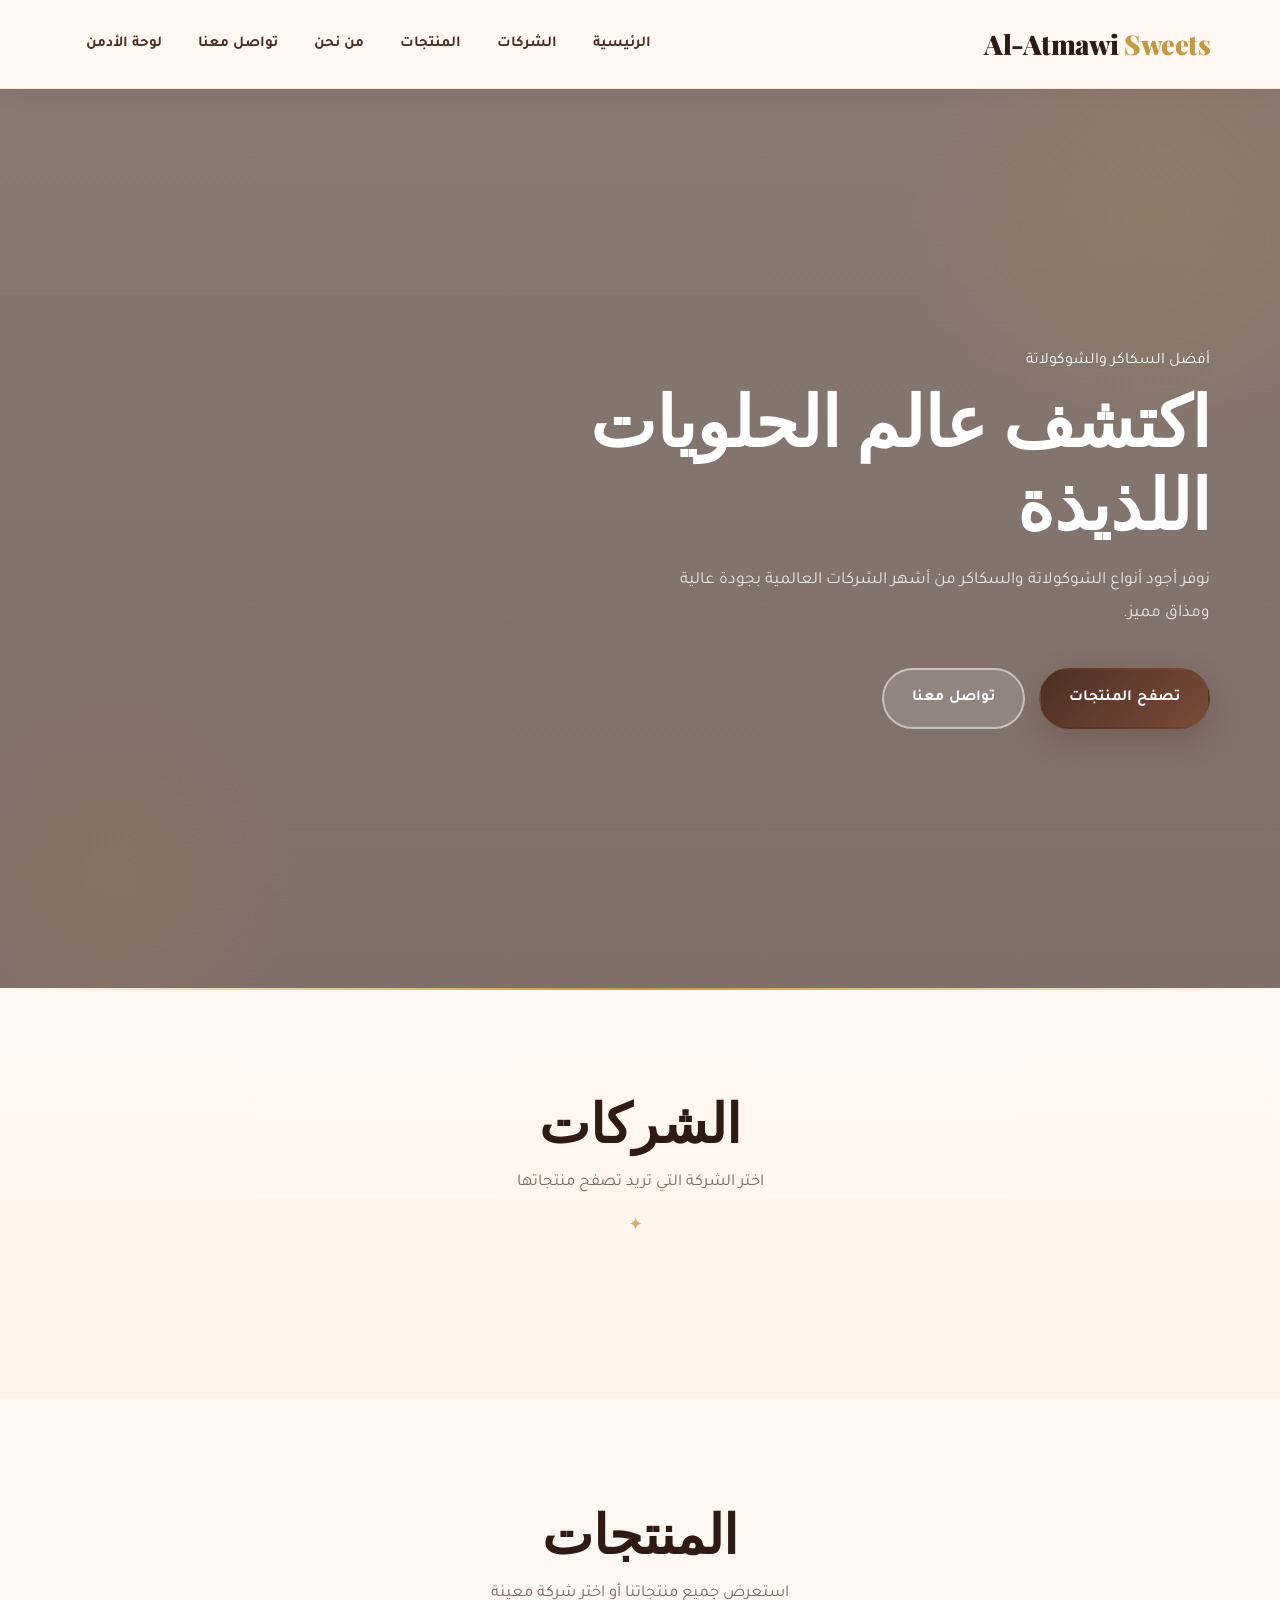
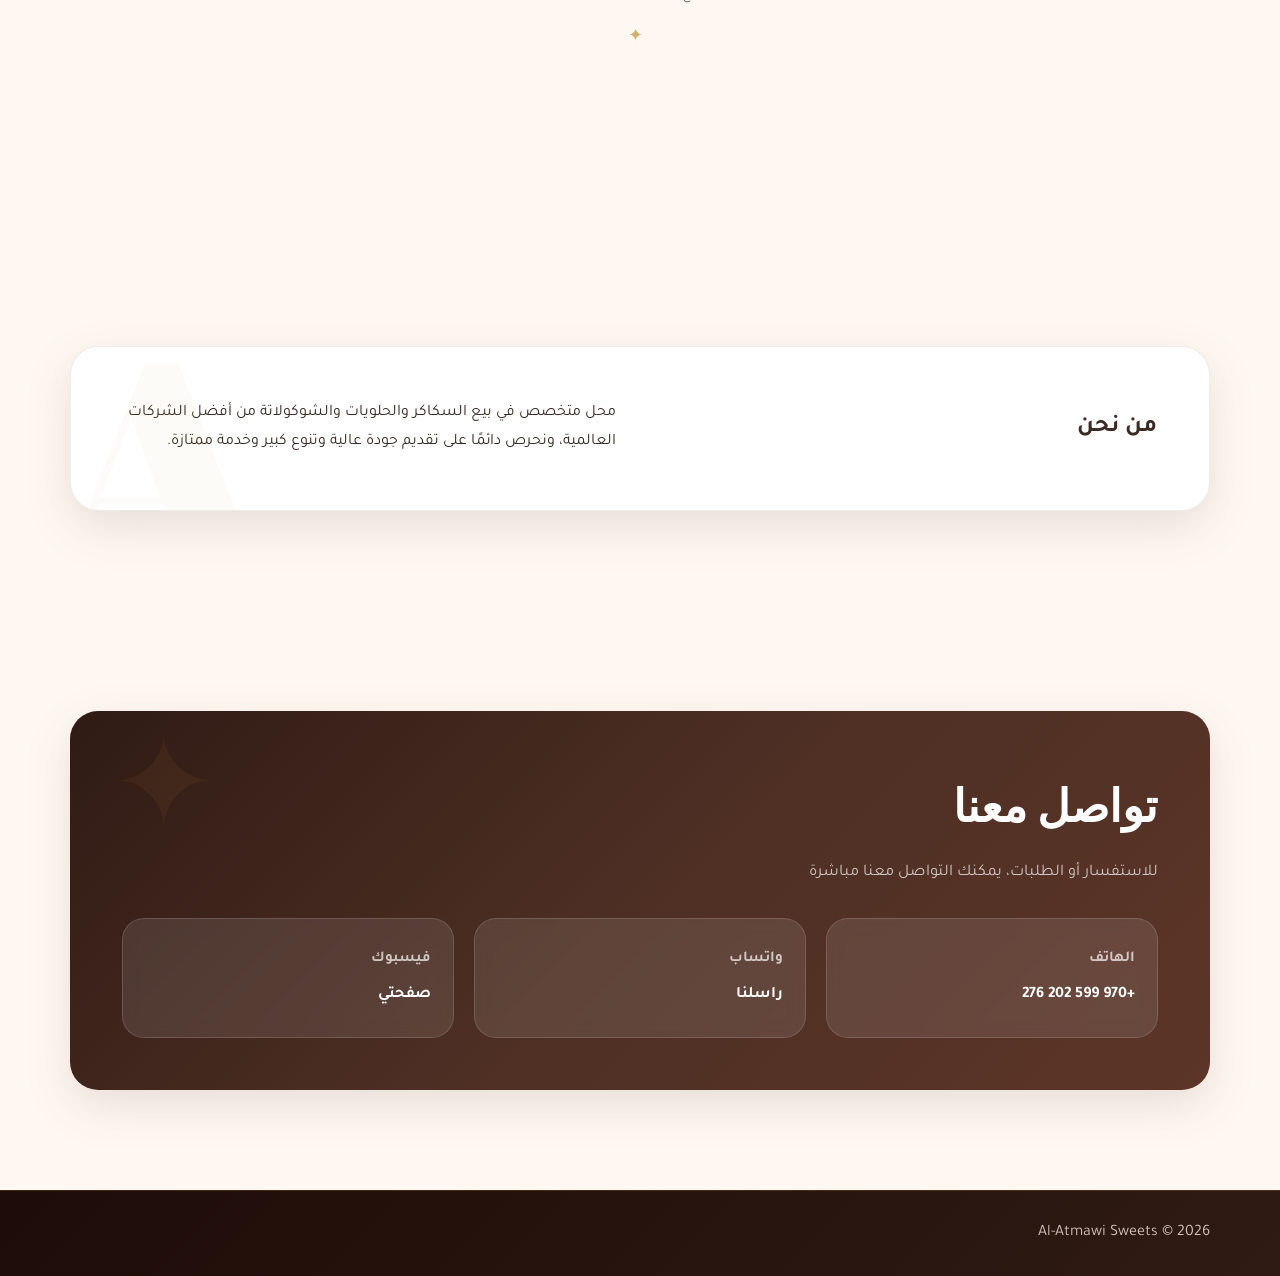
<file: project.html>
<!DOCTYPE html>
<html lang="ar" dir="rtl">
<head>
  <meta charset="UTF-8" />
  <meta name="viewport" content="width=device-width, initial-scale=1.0" />
  <title>Al-Atmawi Sweets</title>
  <link rel="stylesheet" href="style.css" />
</head>
<body>

  <header class="topbar">
    <div class="container navbar">
      <a href="project.html" class="logo">Al-Atmawi <span>Sweets</span></a>

      <nav>
        <ul class="nav-links">
          <li><a href="#home">الرئيسية</a></li>
          <li><a href="#brands">الشركات</a></li>
          <li><a href="#products">المنتجات</a></li>
          <li><a href="#about">من نحن</a></li>
          <li><a href="#contact">تواصل معنا</a></li>
          <li><a href="admin.html">لوحة الأدمن</a></li>
        </ul>
      </nav>
    </div>
  </header>

  <section class="hero" id="home">
    <div class="container">
      <div class="hero-content">
        <span class="hero-badge">أفضل السكاكر والشوكولاتة</span>
        <h1>اكتشف عالم الحلويات اللذيذة</h1>
        <p>نوفر أجود أنواع الشوكولاتة والسكاكر من أشهر الشركات العالمية بجودة عالية ومذاق مميز.</p>

        <div class="hero-buttons">
          <a href="#products" class="btn btn-primary">تصفح المنتجات</a>
          <a href="#contact" class="btn btn-secondary">تواصل معنا</a>
        </div>
      </div>
    </div>
  </section>

  <section class="section brands" id="brands">
    <div class="container">
      <div class="section-header">
        <h2>الشركات</h2>
        <p>اختر الشركة التي تريد تصفح منتجاتها</p>
      </div>

      <div id="brandsGrid" class="cards-grid"></div>
    </div>
  </section>

  <section class="section" id="products">
    <div class="container">
      <div class="section-header">
        <h2 id="productsSectionTitle">المنتجات</h2>
        <p id="productsSectionSubtitle">استعرض جميع منتجاتنا أو اختر شركة معينة</p>
      </div>

      <div id="filtersBar" class="filters-bar"></div>
      <div id="productsGrid" class="products-grid"></div>
    </div>
  </section>

  <section class="section" id="about">
    <div class="container">
      <div class="about-box">
        <h2>من نحن</h2>
        <p>
          محل متخصص في بيع السكاكر والحلويات والشوكولاتة من أفضل الشركات العالمية،
          ونحرص دائمًا على تقديم جودة عالية وتنوع كبير وخدمة ممتازة.
        </p>
      </div>
    </div>
  </section>

  <section class="section" id="contact">
    <div class="container">
      <div class="contact-box">
        <h2>تواصل معنا</h2>
        <p>للاستفسار أو الطلبات، يمكنك التواصل معنا مباشرة</p>

        <div class="contact-grid">
          <div class="contact-card">
            <h3>الهاتف</h3>
            <p><a href="tel:+970599202276">+970 599 202 276</a></p>
          </div>

          <div class="contact-card">
            <h3>واتساب</h3>
            <p><a href="https://wa.me/970599202276" target="_blank">راسلنا</a></p>
          </div>

          <div class="contact-card">
            <h3>فيسبوك</h3>
            <p><a href="https://www.facebook.com/Atmawe" target="_blank">صفحتي</a></p>
          </div>
        </div>
      </div>
    </div>
  </section>

  <footer>
    <div class="container footer-content">
      <p>Al-Atmawi Sweets © 2026</p>
    </div>
  </footer>

  <script src="script.js"></script>
</body>
</html>
</file>
<file: style.css>
@import url('https://fonts.googleapis.com/css2?family=Playfair+Display:wght@700;900&family=Tajawal:wght@400;500;700;800&display=swap');

:root {
  --choco: #4e2f24;
  --choco-dark: #2f1b14;
  --choco-mid: #6b3c2c;
  --gold: #c9973e;
  --gold-light: #e8c97a;
  --gold-pale: #fdf3e0;
  --cream: #fff8f2;
  --white: #ffffff;
  --text: #3a2a24;
  --muted: #7b6a63;
  --danger: #bb2d3b;
  --success: #2b8a3e;
  --info: #e8f0ff;
  --light: #f8f4f1;
  --border: rgba(78,47,36,0.09);
  --shadow: 0 16px 48px rgba(78,47,36,0.13);
  --shadow-sm: 0 4px 20px rgba(78,47,36,0.08);
  --shadow-gold: 0 8px 32px rgba(201,151,62,0.22);
  --radius-lg: 28px;
  --radius-md: 20px;
  --radius-sm: 14px;
  --transition: 0.35s cubic-bezier(0.4,0,0.2,1);
}

*, *::before, *::after { margin:0; padding:0; box-sizing:border-box; }
html { scroll-behavior: smooth; }
body {
  font-family: 'Tajawal', 'Tahoma', sans-serif;
  background: var(--cream);
  color: var(--text);
  line-height: 1.85;
  overflow-x: hidden;
  padding-top: 88px;
}
button, input, textarea, select { font-family: inherit; }
img { max-width:100%; display:block; }
a { text-decoration:none; color:inherit; }
ul { list-style:none; }
.hidden { display:none !important; }
.container { width: min(1140px,92%); margin:auto; }
.section { padding: 100px 0; position:relative; }

/* Section Header */
.section-header { text-align:center; margin-bottom:54px; }
.section-header h2 {
  font-family: 'Playfair Display', serif;
  font-size: clamp(2.2rem,4.5vw,3.4rem);
  color: var(--choco-dark);
  margin-bottom: 14px;
  line-height: 1.2;
}
.section-header h2 em { font-style:italic; color:var(--gold); }
.section-header p { color:var(--muted); max-width:600px; margin:auto; font-size:1.05rem; }
.section-header::after {
  content:"✦";
  display:block;
  color:var(--gold);
  font-size:1.1rem;
  margin-top:14px;
  letter-spacing:10px;
  opacity:0.75;
}

/* Buttons */
.btn {
  display:inline-block;
  padding:14px 28px;
  border-radius:999px;
  font-weight:700;
  font-size:0.97rem;
  transition:var(--transition);
  border:2px solid transparent;
  text-align:center;
  cursor:pointer;
  letter-spacing:0.3px;
}
.btn:hover { transform:translateY(-3px); }
.btn-primary {
  background:linear-gradient(135deg,#4e2f24,#7a4b3a);
  color:var(--white);
  box-shadow:0 10px 30px rgba(78,47,36,0.28);
}
.btn-primary:hover { box-shadow:0 16px 40px rgba(78,47,36,0.36); }
.btn-secondary {
  background:rgba(255,255,255,0.14);
  color:var(--white);
  border-color:rgba(255,255,255,0.5);
  backdrop-filter:blur(8px);
}
.btn-secondary:hover { background:rgba(255,255,255,0.24); }
.btn-outline { border-color:var(--gold); color:var(--choco); background:transparent; }
.btn-outline:hover { background:var(--gold); color:var(--white); }
.btn-light { background:#f6efea; color:var(--choco); border-color:#eadcd2; }
.btn-brand {
  background:transparent;
  color:var(--choco);
  border:1.5px solid rgba(78,47,36,0.2);
  padding:9px 20px;
  font-size:0.88rem;
  font-weight:700;
  border-radius:999px;
  width:100%;
}
.btn-brand:hover {
  background:linear-gradient(135deg,var(--choco),var(--choco-mid));
  color:#fff;
  border-color:transparent;
  box-shadow:var(--shadow-gold);
  transform:translateY(-2px);
}
.full-btn { width:100%; }

/* Topbar */
.topbar {
  position:fixed;
  top:0; left:0;
  width:100%;
  z-index:9999;
  background:rgba(255,248,242,0.96);
  backdrop-filter:blur(18px);
  -webkit-backdrop-filter:blur(18px);
  border-bottom:1px solid rgba(201,151,62,0.18);
  box-shadow:0 1px 24px rgba(78,47,36,0.07);
}
.navbar {
  min-height:88px;
  display:flex;
  align-items:center;
  justify-content:space-between;
  gap:20px;
  padding:14px 0;
}
.logo {
  font-family:'Playfair Display',serif;
  font-size:1.7rem;
  font-weight:900;
  color:var(--choco-dark);
  white-space:nowrap;
  letter-spacing:-0.5px;
}
.logo span { color:var(--gold); }

.admin-navbar { min-height:88px; }
.admin-nav { display:flex; align-items:center; }
.admin-back-btn {
  display:inline-flex;
  align-items:center;
  justify-content:center;
  padding:11px 22px;
  border-radius:999px;
  background:linear-gradient(135deg,var(--choco),#7a4b3a);
  color:#fff !important;
  font-weight:700;
  box-shadow:0 8px 24px rgba(78,47,36,0.22);
  transition:var(--transition);
  white-space:nowrap;
}
.admin-back-btn:hover { transform:translateY(-2px); box-shadow:0 12px 32px rgba(78,47,36,0.32); }
.nav-links { display:flex; align-items:center; gap:4px; flex-wrap:wrap; }
.nav-links a {
  padding:9px 16px;
  border-radius:999px;
  color:var(--choco);
  font-weight:700;
  font-size:0.95rem;
  transition:var(--transition);
  display:inline-block;
}
.nav-links a:hover { background:var(--gold-pale); color:var(--choco-dark); }
.offers-nav-link { color:#a8281a !important; font-weight:800; }
.offers-nav-link:hover { background:#fdeae7 !important; }
.admin-link { opacity:0.7; font-size:0.88rem; }

/* Hero */
.hero {
  min-height:100vh;
  display:flex;
  align-items:center;
  position:relative;
  overflow:hidden;
  background:
    linear-gradient(rgba(47,27,20,0.58),rgba(47,27,20,0.62)),
    url("https://media.discordapp.net/attachments/1283432443516424263/1488483822587875328/11.png?ex=69ccf215&is=69cba095&hm=b5a3c968173f4ea27c83eff046983c4b8af635eb4a42411f00185166a09327e6&=&format=webp&quality=lossless&width=1392&height=928") center/cover no-repeat;
}
.hero::before {
  content:"";
  position:absolute;
  width:500px; height:500px;
  border-radius:50%;
  background:radial-gradient(circle,rgba(201,151,62,0.15) 0%,transparent 70%);
  top:-120px; right:-120px;
  pointer-events:none;
}
.hero::after {
  content:"";
  position:absolute;
  width:380px; height:380px;
  border-radius:50%;
  background:radial-gradient(circle,rgba(201,151,62,0.1) 0%,transparent 70%);
  bottom:-80px; left:-80px;
  pointer-events:none;
}
.hero-content {
  position:relative;
  z-index:2;
  max-width:740px;
  color:var(--white);
  animation:fadeUp 0.9s ease both;
}
@keyframes fadeUp {
  from { opacity:0; transform:translateY(32px); }
  to   { opacity:1; transform:translateY(0); }
}
.hero-eyebrow {
  display:inline-flex;
  align-items:center;
  gap:8px;
  padding:8px 18px;
  border-radius:999px;
  background:rgba(35, 226, 10, 0.22);
  border:1px solid rgba(201,151,62,0.4);
  margin-bottom:24px;
  font-size:0.9rem;
  font-weight:700;
  color:var(--gold-light);
  letter-spacing:0.5px;
}
.hero-eyebrow::before { content:"✦"; font-size:0.7rem; }
.hero h1 {
  font-family:'Playfair Display',serif;
  font-size:clamp(2.4rem,5.5vw,4.6rem);
  line-height:1.18;
  margin-bottom:22px;
  font-weight:900;
}
.hero h1 em { font-style:italic; color:var(--gold-light); }
.hero p {
  font-size:1.08rem;
  color:rgba(255,255,255,0.82);
  max-width:560px;
  margin-bottom:38px;
  line-height:1.9;
}
.hero-buttons { display:flex; gap:14px; flex-wrap:wrap; }
.hero-stats {
  display:flex;
  gap:36px;
  margin-top:52px;
  border-top:1px solid rgba(255,255,255,0.15);
  padding-top:28px;
}
.hero-stat { display:flex; flex-direction:column; }
.hero-stat strong {
  font-family:'Playfair Display',serif;
  font-size:1.9rem;
  color:var(--gold-light);
  line-height:1;
}
.hero-stat span { font-size:0.85rem; color:rgba(255,255,255,0.65); margin-top:4px; }

/* Brands */
.brands {
  background:linear-gradient(180deg,#fff8f2,#fff3ea);
  position:relative;
}
.brands::before {
  content:"";
  position:absolute;
  top:0; left:0; right:0;
  height:2px;
  background:linear-gradient(90deg,transparent,var(--gold),transparent);
}
.cards-grid {
  display:grid;
  grid-template-columns:repeat(auto-fit,minmax(220px,290px));
  justify-content:center;
  gap:28px;
}
.card {
  width:100%;
  max-width:290px;
  margin:0 auto;
  background:var(--white);
  border-radius:var(--radius-lg);
  box-shadow:var(--shadow-sm);
  border:1px solid rgba(201,151,62,0.1);
  overflow:hidden;
  transition:var(--transition);
  display:flex;
  flex-direction:column;
  height:100%;
}
.card:hover {
  transform:translateY(-10px);
  box-shadow:0 28px 56px rgba(78,47,36,0.16);
  border-color:rgba(201,151,62,0.3);
}
.card-image {
  width:100%;
  aspect-ratio:1/1;
  background:linear-gradient(145deg,#fffaf6,#fff8f2);
  overflow:hidden;
  display:flex;
  align-items:center;
  justify-content:center;
  padding:24px;
}
.card-image img {
  width:auto; height:auto;
  max-width:clamp(110px,55%,170px);
  max-height:clamp(70px,45%,130px);
  object-fit:contain;
  transition:transform 0.4s ease;
}
.card:hover .card-image img { transform:scale(1.06); }
.card-body {
  padding:20px;
  display:flex;
  flex-direction:column;
  flex:1;
  border-top:1px solid rgba(201,151,62,0.1);
}
.card-body h3 { color:var(--choco-dark); font-size:1.05rem; font-weight:800; margin-bottom:14px; }
.card-actions { margin-top:auto; }

/* Products */
.products-grid {
  display:grid;
  grid-template-columns:repeat(auto-fill,minmax(200px,1fr));
  gap:22px;
}
.filters-bar {
  display:flex;
  flex-wrap:wrap;
  justify-content:center;
  gap:10px;
  margin-bottom:36px;
}
.filter-btn {
  border:1.5px solid rgba(78,47,36,0.12);
  background:var(--white);
  color:var(--choco);
  padding:10px 22px;
  border-radius:999px;
  font-weight:700;
  cursor:pointer;
  transition:var(--transition);
  font-size:0.95rem;
}
.filter-btn:hover,.filter-btn.active {
  background:linear-gradient(135deg,var(--choco),var(--choco-mid));
  color:#fff;
  border-color:transparent;
  box-shadow:0 6px 20px rgba(78,47,36,0.2);
}
.product-card {
  background:var(--white);
  border-radius:var(--radius-md);
  box-shadow:var(--shadow-sm);
  border:1px solid rgba(62, 201, 80, 0.08);
  overflow:hidden;
  transition:var(--transition);
  display:flex;
  flex-direction:column;
  height:100%;
}
.product-card:hover {
  transform:translateY(-8px);
  box-shadow:0 22px 48px rgba(78,47,36,0.15);
  border-color:rgba(201,151,62,0.22);
}
.product-card-clickable { cursor:pointer; }
.product-card-clickable:hover .product-image img { transform:scale(1.07); }
.product-image {
  width:100%;
  height:180px;
  background:linear-gradient(145deg,#fffaf6,#fff8f2);
  overflow:hidden;
  display:flex;
  align-items:center;
  justify-content:center;
  border-bottom:1px solid rgba(201,151,62,0.08);
  padding:12px;
}
.product-image img {
  width:100%;
  height:100%;
  object-fit:contain;
  transition:transform 0.4s ease;
}
.product-content { padding:16px 18px 18px; display:flex; flex-direction:column; flex:1; }
.product-content h4 {
  color:var(--choco-dark);
  font-size:0.98rem;
  font-weight:800;
  margin-bottom:6px;
  line-height:1.5;
  display:-webkit-box;
  -webkit-line-clamp:2;
  -webkit-box-orient:vertical;
  overflow:hidden;
  min-height:calc(1.5em * 2);
}
.product-content p {
  color:var(--muted);
  font-size:0.88rem;
  line-height:1.6;
  margin-bottom:10px;
  white-space:nowrap;
  overflow:hidden;
  text-overflow:ellipsis;
}

/* ===== Offers Section ===== */
.offers-section {
  position:relative;
  padding:60px 0 70px;
  background:
    radial-gradient(circle at 15% 20%, rgba(201,151,62,0.16), transparent 45%),
    radial-gradient(circle at 85% 80%, rgba(201,151,62,0.12), transparent 45%),
    linear-gradient(135deg, var(--choco-dark), var(--choco) 60%, var(--choco-mid));
  overflow:hidden;
}
.offers-section::before {
  content:"";
  position:absolute;
  inset:0;
  background-image:radial-gradient(rgba(232,201,122,0.35) 1px, transparent 1px);
  background-size:26px 26px;
  opacity:0.25;
  pointer-events:none;
}
.offers-header { text-align:center; margin-bottom:36px; position:relative; z-index:1; }
.offers-badge {
  display:inline-block;
  background:linear-gradient(135deg,var(--gold),var(--gold-light));
  color:var(--choco-dark);
  font-weight:800;
  font-size:0.85rem;
  padding:6px 18px;
  border-radius:999px;
  margin-bottom:16px;
  box-shadow:0 6px 18px rgba(201,151,62,0.35);
  letter-spacing:0.3px;
}
.offers-header h2 {
  font-family:'Playfair Display', serif;
  font-size:clamp(1.8rem,3.6vw,2.6rem);
  color:#fff;
  margin-bottom:10px;
}
.offers-header p { color:rgba(255,248,242,0.75); font-size:1rem; }

.offers-grid {
  position:relative;
  z-index:1;
  display:grid;
  grid-template-columns:repeat(auto-fill,minmax(200px,1fr));
  gap:22px;
}
.offer-card {
  position:relative;
  background:var(--white);
  border:2px solid var(--gold);
  box-shadow:0 16px 40px rgba(0,0,0,0.25), 0 0 0 4px rgba(201,151,62,0.12);
}
.offer-card:hover {
  box-shadow:0 26px 56px rgba(0,0,0,0.3), 0 0 0 5px rgba(201,151,62,0.22);
}
.offer-ribbon {
  position:absolute;
  top:14px;
  inset-inline-start:-8px;
  z-index:2;
  background:linear-gradient(135deg,#d6432f,#a8281a);
  color:#fff;
  font-size:0.72rem;
  font-weight:800;
  padding:5px 14px 5px 10px;
  border-radius:0 999px 999px 0;
  box-shadow:0 6px 14px rgba(168,40,26,0.4);
}
[data-theme="dark"] .offers-section {
  background:
    radial-gradient(circle at 15% 20%, rgba(201,151,62,0.14), transparent 45%),
    radial-gradient(circle at 85% 80%, rgba(201,151,62,0.1), transparent 45%),
    linear-gradient(135deg, #1c110b, #2a180f 60%, #34200f);
}
.brand-badge {
  display:inline-flex;
  align-items:center;
  width:fit-content;
  padding:4px 12px;
  background:var(--gold-pale);
  color:var(--choco-mid);
  border-radius:999px;
  font-weight:700;
  font-size:0.78rem;
  margin-bottom:8px;
  border:1px solid rgba(201,151,62,0.2);
}
.load-more-wrap {
  width:100%;
  display:flex;
  justify-content:center;
  margin-top:32px;
  grid-column:1/-1;
}
.load-more-wrap .btn[disabled] { opacity:0.6; cursor:not-allowed; transform:none; }

/* Category Sections */
.category-block { margin-bottom:60px; }
.category-block:last-child { margin-bottom:0; }
.category-header {
  display:flex;
  align-items:baseline;
  gap:12px;
  margin-bottom:26px;
  padding-bottom:14px;
  border-bottom:2px solid rgba(201,151,62,0.18);
}
.category-header h3 {
  font-family:'Playfair Display', serif;
  font-size:clamp(1.4rem,2.6vw,1.9rem);
  color:var(--choco-dark);
  display:flex;
  align-items:center;
  gap:10px;
}
.category-icon { font-size:1.3rem; }
.category-header p { color:var(--muted); font-size:0.95rem; }
[data-theme="dark"] .category-header { border-color:rgba(201,151,62,0.15); }
[data-theme="dark"] .category-header h3 { color:#f0e8df; }
[data-theme="dark"] .category-header p { color:rgba(240,232,223,0.5); }

@media (max-width:600px) {
  .category-header { flex-direction:column; align-items:flex-start; gap:4px; }
}

/* About */
.about-box {
  background:var(--white);
  border-radius:var(--radius-lg);
  box-shadow:var(--shadow);
  border:1px solid var(--border);
  padding:52px;
  display:grid;
  grid-template-columns:1fr 1fr;
  gap:48px;
  align-items:center;
  position:relative;
  overflow:hidden;
}
.about-box::before {
  content:"A";
  position:absolute;
  font-family:'Playfair Display',serif;
  font-size:20rem;
  font-weight:900;
  color:rgba(201,151,62,0.04);
  top:-50px; left:-20px;
  pointer-events:none;
  line-height:1;
}
.about-text h2 {
  font-family:'Playfair Display',serif;
  color:var(--choco-dark);
  margin-bottom:20px;
  font-size:clamp(1.9rem,3.5vw,2.8rem);
  line-height:1.25;
}
.about-text p { color:var(--muted); font-size:1.02rem; line-height:2; }
.about-features { display:grid; grid-template-columns:1fr 1fr; gap:18px; }
.about-feature {
  background:var(--gold-pale);
  border-radius:var(--radius-sm);
  padding:20px;
  border:1px solid rgba(201,151,62,0.15);
  text-align:center;
  transition:var(--transition);
}
.about-feature:hover { transform:translateY(-4px); box-shadow:var(--shadow-gold); border-color:var(--gold); }
.about-feature-icon { font-size:2rem; margin-bottom:10px; display:block; }
.about-feature h4 { color:var(--choco-dark); font-size:0.9rem; font-weight:800; }
.about-feature p  { color:var(--muted); font-size:0.82rem; margin-top:4px; }

/* Contact */
.contact-grid {
  display:grid;
  grid-template-columns:repeat(auto-fit,minmax(220px,1fr));
  gap:20px;
  margin-top:18px;
}
.contact-box {
  background:linear-gradient(135deg,#2f1b14 0%,#4e2f24 50%,#5c3528 100%);
  color:var(--white);
  padding:52px;
  border-radius:var(--radius-lg);
  box-shadow:var(--shadow);
  position:relative;
  overflow:hidden;
}
.contact-box::before {
  content:"✦";
  position:absolute;
  top:-20px; left:40px;
  font-size:8rem;
  color:rgba(201,151,62,0.07);
  pointer-events:none;
}
.contact-box h2 {
  font-family:'Playfair Display',serif;
  font-size:clamp(2rem,4vw,2.8rem);
  margin-bottom:12px;
  position:relative;
}
.contact-box > p { color:rgba(255,255,255,0.72); margin-bottom:30px; font-size:1.02rem; }
.contact-card {
  background:rgba(255,255,255,0.1);
  border:1px solid rgba(255,255,255,0.15);
  border-radius:22px;
  padding:26px 22px;
  transition:var(--transition);
  backdrop-filter:blur(8px);
}
.contact-card:hover {
  background:rgba(255,255,255,0.17);
  border-color:rgba(201,151,62,0.4);
  transform:translateY(-4px);
}
.contact-card-icon { font-size:1.6rem; margin-bottom:10px; display:block; }
.contact-card h3 { margin-bottom:8px; font-size:0.95rem; opacity:0.7; font-weight:700; }
.contact-card a,.contact-card p { color:#fff; font-weight:700; font-size:1rem; }
.contact-card a:hover { color:var(--gold-light); }

/* Footer */
footer {
  background:linear-gradient(135deg,#1e0c08,#2f1b14);
  color:rgba(248,232,226,0.8);
  padding:28px 0;
  border-top:1px solid rgba(201,151,62,0.2);
}
.footer-content {
  display:flex;
  align-items:center;
  justify-content:space-between;
  gap:16px;
  flex-wrap:wrap;
}
.footer-logo { font-family:'Playfair Display',serif; color:var(--gold-light); font-size:1.1rem; font-weight:700; }

.private-banner {
  position:fixed;
  bottom:16px;
  inset-inline-start:16px;
  z-index:500;
  display:flex;
  align-items:center;
  gap:14px;
  background:linear-gradient(135deg,var(--choco-dark),var(--choco));
  color:#fff;
  padding:12px 18px;
  border-radius:999px;
  box-shadow:0 12px 30px rgba(0,0,0,0.3);
  border:1px solid rgba(201,151,62,0.4);
  font-size:0.88rem;
  font-weight:700;
}
.private-banner button {
  background:var(--gold);
  color:var(--choco-dark);
  border:none;
  padding:6px 14px;
  border-radius:999px;
  font-weight:800;
  font-size:0.8rem;
  cursor:pointer;
  transition:var(--transition);
}
.private-banner button:hover { background:var(--gold-light); }
@media (max-width:600px) {
  .private-banner { inset-inline:16px; justify-content:space-between; }
}

/* Skeleton */
@keyframes shimmer {
  0%   { background-position:-700px 0; }
  100% { background-position: 700px 0; }
}
.skeleton-card { pointer-events:none; }
.skeleton-image,.skeleton-product-image,.skeleton-line {
  background:linear-gradient(90deg,#f0ebe7 25%,#e8e2dd 50%,#f0ebe7 75%);
  background-size:700px 100%;
  animation:shimmer 1.5s infinite linear;
  border-radius:12px;
}
.skeleton-image         { width:100%; aspect-ratio:1/1; border-radius:0; }
.skeleton-product-image { width:100%; height:180px; border-radius:0; }
.skeleton-body          { padding:18px; display:flex; flex-direction:column; gap:10px; }
.skeleton-badge         { width:60px;  height:22px; border-radius:999px; }
.skeleton-title         { width:75%;   height:18px; }
.skeleton-desc          { width:55%;   height:14px; }
.skeleton-btn           { width:100%;  height:42px; border-radius:999px; margin-top:8px; }

/* Modal */
.modal-overlay {
  position:fixed;
  inset:0;
  z-index:99999;
  background:rgba(20,8,4,0.88);
  backdrop-filter:blur(12px);
  display:flex;
  align-items:center;
  justify-content:center;
  padding:20px;
  opacity:0;
  visibility:hidden;
  transition:opacity 0.35s ease,visibility 0.35s ease;
}
.modal-overlay.active { opacity:1; visibility:visible; }
.modal-box {
  background:var(--white);
  border-radius:var(--radius-lg);
  box-shadow:0 48px 96px rgba(0,0,0,0.5);
  max-width:520px;
  width:100%;
  overflow:hidden;
  transform:scale(0.85) translateY(24px);
  transition:transform 0.4s cubic-bezier(0.34,1.56,0.64,1);
  position:relative;
}
.modal-overlay.active .modal-box { transform:scale(1) translateY(0); }
.modal-image-wrap {
  width:100%;
  background:linear-gradient(145deg,#fffaf6,#fff8f2);
  display:flex;
  align-items:center;
  justify-content:center;
  padding:36px;
  min-height:280px;
}
.modal-image-wrap img { max-width:100%; max-height:300px; object-fit:contain; border-radius:12px; }
.modal-info { padding:24px 30px 30px; border-top:1px solid rgba(201,151,62,0.12); }
.modal-badge {
  display:inline-flex;
  align-items:center;
  padding:4px 14px;
  background:var(--gold-pale);
  color:var(--choco-mid);
  border-radius:999px;
  font-size:0.8rem;
  font-weight:700;
  margin-bottom:12px;
  border:1px solid rgba(201,151,62,0.2);
}
.modal-info h3 { font-family:'Playfair Display',serif; color:var(--choco-dark); font-size:1.5rem; margin-bottom:10px; line-height:1.3; }
.modal-info p  { color:var(--muted); font-size:0.95rem; line-height:1.8; }
.modal-close {
  position:absolute;
  top:14px; left:14px;
  width:38px; height:38px;
  border-radius:50%;
  border:none;
  background:rgba(255,255,255,0.95);
  color:var(--choco-dark);
  font-size:1rem;
  cursor:pointer;
  display:flex;
  align-items:center;
  justify-content:center;
  box-shadow:0 4px 14px rgba(0,0,0,0.15);
  transition:var(--transition);
  z-index:2;
}
.modal-close:hover { background:var(--choco-dark); color:#fff; transform:scale(1.1) rotate(90deg); }

/* Empty message */
.empty-message {
  text-align:center;
  color:var(--muted);
  padding:28px 20px;
  border:1.5px dashed rgba(201,151,62,0.25);
  border-radius:var(--radius-md);
  background:#fffdfc;
  font-size:0.95rem;
}

/* Admin */
.admin-page-body { min-height:100vh; padding-top:110px; }
.admin-page-section { min-height:calc(100vh - 90px); }
.admin-auth-box {
  max-width:560px; margin:0 auto;
  background:var(--white);
  border-radius:var(--radius-lg);
  box-shadow:var(--shadow);
  border:1px solid var(--border);
  padding:44px;
}
.admin-auth-box h3 { font-family:'Playfair Display',serif; font-size:1.9rem; color:var(--choco-dark); margin-bottom:8px; }
.dashboard-topbar {
  background:var(--white);
  border-radius:var(--radius-lg);
  padding:22px 28px;
  border:1px solid rgba(201,151,62,0.12);
  box-shadow:var(--shadow-sm);
  display:flex;
  align-items:center;
  justify-content:space-between;
  gap:16px;
  margin-bottom:28px;
}
.dashboard-topbar h3 { font-family:'Playfair Display',serif; font-size:1.4rem; color:var(--choco-dark); }
.admin-top-actions { display:flex; gap:10px; flex-wrap:wrap; align-items:center; }
.admin-grid-2 { display:grid; grid-template-columns:1fr 1fr; gap:24px; }
.panel-card { background:var(--white); border-radius:var(--radius-lg); box-shadow:var(--shadow-sm); border:1px solid rgba(201,151,62,0.1); padding:32px; }
.panel-head { display:flex; justify-content:space-between; align-items:center; gap:12px; margin-bottom:20px; padding-bottom:16px; border-bottom:1px solid var(--border); flex-wrap:wrap; }
.panel-card h3 { font-family:'Playfair Display',serif; color:var(--choco-dark); font-size:1.25rem; }
.admin-note { color:var(--muted); font-size:0.92rem; }
.admin-panels-gap { margin-top:24px; }
.admin-form { display:flex; flex-direction:column; gap:18px; }
.single-column { max-width:100%; }
.form-group { display:flex; flex-direction:column; gap:8px; }
.form-group label { font-weight:700; color:var(--choco-dark); font-size:0.93rem; }
.form-group input,.form-group textarea,.form-group select {
  border:1.5px solid rgba(78,47,36,0.13);
  background:#fffdfc;
  border-radius:var(--radius-sm);
  padding:14px 16px;
  font-size:1rem;
  outline:none;
  resize:vertical;
  transition:var(--transition);
  color:var(--text);
}
.form-group textarea { min-height:120px; }
.form-group input:focus,.form-group textarea:focus,.form-group select:focus {
  border-color:var(--gold);
  box-shadow:0 0 0 4px rgba(201,151,62,0.1);
  background:#fff;
}
.admin-items-list { display:grid; gap:14px; }
.admin-item {
  background:#fffaf8;
  border:1px solid rgba(201,151,62,0.1);
  border-radius:var(--radius-md);
  padding:18px;
  box-shadow:0 4px 16px rgba(78,47,36,0.06);
  transition:var(--transition);
}
.admin-item:hover { box-shadow:0 8px 24px rgba(78,47,36,0.1); border-color:rgba(201,151,62,0.2); }
.admin-item-top { display:grid; grid-template-columns:88px 1fr; gap:16px; align-items:start; }
.admin-item-image { width:88px; height:88px; border-radius:var(--radius-sm); overflow:hidden; background:var(--white); border:1px solid rgba(201,151,62,0.12); }
.admin-item-image img { width:100%; height:100%; object-fit:contain; background:#fff; padding:6px; }
.admin-item h4 { margin-bottom:6px; color:var(--choco-dark); line-height:1.4; font-weight:800; }
.admin-item p  { color:var(--muted); margin-bottom:12px; font-size:0.9rem; }
.admin-item-meta {
  display:inline-flex; align-items:center; gap:6px;
  background:var(--gold-pale); color:var(--choco-mid);
  padding:5px 12px; border-radius:999px;
  font-size:0.83rem; font-weight:700; margin-bottom:10px;
  border:1px solid rgba(201,151,62,0.18);
}
.admin-item-actions { display:flex; gap:8px; flex-wrap:wrap; margin-top:12px; }
.action-btn { border:none; padding:9px 18px; border-radius:999px; font-weight:700; cursor:pointer; transition:var(--transition); font-size:0.88rem; }
.edit-btn   { background:#e8f0ff; color:#254e9b; }
.edit-btn:hover   { background:#254e9b; color:#fff; transform:translateY(-2px); }
.delete-btn { background:rgba(187,45,59,0.1); color:var(--danger); }
.delete-btn:hover { background:var(--danger); color:#fff; transform:translateY(-2px); }

/* Admin Compact */
.admin-item-compact { padding:14px 16px; }
.admin-item-compact-row { display:flex; align-items:center; gap:14px; }
.admin-item-icon {
  font-size:1.5rem; flex-shrink:0;
  width:42px; height:42px;
  background:var(--gold-pale);
  border-radius:12px;
  display:flex; align-items:center; justify-content:center;
  border:1px solid rgba(201,151,62,0.18);
}
.admin-item-info { flex:1; min-width:0; }
.admin-item-info h4 { margin-bottom:4px; white-space:nowrap; overflow:hidden; text-overflow:ellipsis; }
.admin-item-info .admin-item-meta { margin-bottom:0; }
.admin-item-category {
  display:inline-block;
  font-size:0.78rem;
  font-weight:700;
  color:var(--choco-mid);
  background:var(--gold-pale);
  padding:2px 10px;
  border-radius:999px;
  border:1px solid rgba(201,151,62,0.2);
}
.admin-item-offer-badge {
  display:inline-block;
  font-size:0.78rem;
  font-weight:800;
  color:#a8281a;
  background:#fdeae7;
  padding:2px 10px;
  border-radius:999px;
  margin-inline-start:6px;
  border:1px solid rgba(168,40,26,0.2);
}
.admin-item-availability-badge {
  display:inline-block;
  font-size:0.78rem;
  font-weight:800;
  padding:2px 10px;
  border-radius:999px;
  margin-inline-start:6px;
}
.admin-item-availability-badge.available {
  color:#1b7a3d;
  background:#e5f7ea;
  border:1px solid rgba(27,122,61,0.25);
}
.admin-item-availability-badge.unavailable {
  color:#a8281a;
  background:#fdeae7;
  border:1px solid rgba(168,40,26,0.2);
}
.quick-availability-btn {
  width:100%;
  border:1.5px solid rgba(78,47,36,0.14);
  padding:9px 14px;
  border-radius:999px;
  font-weight:800;
  font-size:0.85rem;
  cursor:pointer;
  transition:var(--transition);
}
.quick-availability-btn.is-available {
  background:#e5f7ea;
  color:#1b7a3d;
  border-color:rgba(27,122,61,0.25);
}
.quick-availability-btn.is-unavailable {
  background:#fdeae7;
  color:#a8281a;
  border-color:rgba(168,40,26,0.2);
}
.quick-availability-btn:hover { opacity:0.85; }
.quick-availability-btn:disabled { opacity:0.55; cursor:not-allowed; }
.admin-quick-categories {
  display:flex;
  flex-wrap:wrap;
  gap:8px;
  margin-top:12px;
  padding-top:12px;
  border-top:1px dashed rgba(78,47,36,0.12);
}
.quick-cat-btn {
  border:1.5px solid rgba(78,47,36,0.14);
  background:var(--white);
  color:var(--choco);
  padding:6px 14px;
  border-radius:999px;
  font-weight:700;
  font-size:0.82rem;
  cursor:pointer;
  transition:var(--transition);
}
.quick-cat-btn:hover { border-color:rgba(201,151,62,0.4); }
.quick-cat-btn.active {
  background:linear-gradient(135deg,var(--choco),var(--choco-mid));
  color:#fff;
  border-color:transparent;
  box-shadow:0 4px 14px rgba(78,47,36,0.18);
}
.quick-cat-btn:disabled { opacity:0.55; cursor:not-allowed; }
[data-theme="dark"] .admin-quick-categories { border-color:rgba(240,232,223,0.12); }
[data-theme="dark"] .quick-cat-btn { background:#2a1a10; color:#f0e8df; border-color:rgba(240,232,223,0.14); }
.admin-item-actions-inline { display:flex; gap:8px; flex-shrink:0; }

/* ===== Orders Panel ===== */
.admin-count-badge {
  display:inline-block;
  background:#a8281a;
  color:#fff;
  font-size:0.75rem;
  font-weight:800;
  padding:2px 10px;
  border-radius:999px;
  margin-inline-start:8px;
  vertical-align:middle;
}
.order-item { padding:16px 18px; }
.order-item-head {
  display:flex;
  justify-content:space-between;
  align-items:flex-start;
  gap:12px;
  margin-bottom:10px;
  flex-wrap:wrap;
}
.order-item-head h4 { margin-bottom:4px; }
.order-date { color:var(--muted); font-size:0.82rem; white-space:nowrap; }
.order-whatsapp-link {
  display:inline-block;
  margin-top:4px;
  margin-inline-start:8px;
  color:#1da851;
  font-weight:700;
  font-size:0.85rem;
  text-decoration:none;
}
.order-whatsapp-link:hover { text-decoration:underline; }
.order-items-list {
  list-style:none;
  margin:0 0 14px;
  padding:10px 14px;
  background:var(--gold-pale);
  border-radius:var(--radius-sm);
  font-size:0.9rem;
  color:var(--choco);
}
.order-items-list li { padding:3px 0; }
.order-total-line {
  margin-top:6px;
  padding-top:8px;
  border-top:1px dashed rgba(78,47,36,0.15);
  font-weight:800;
}
[data-theme="dark"] .order-total-line { border-top-color:rgba(240,232,223,0.15); }
.order-item-actions { display:flex; gap:10px; align-items:center; flex-wrap:wrap; }
.order-item-actions select {
  padding:8px 12px;
  border-radius:999px;
  border:1.5px solid var(--border);
  font-weight:700;
  font-size:0.85rem;
  background:var(--white);
  cursor:pointer;
}
[data-theme="dark"] .order-items-list { background:rgba(201,151,62,0.1); color:#f0e8df; }
[data-theme="dark"] .order-item-actions select { background:#2a1a10; color:#f0e8df; border-color:rgba(240,232,223,0.14); }

/* ===== My Orders (صفحة الزبون) ===== */
.my-orders-list { display:flex; flex-direction:column; gap:16px; max-height:440px; overflow-y:auto; }
.order-history-item { border:1px solid var(--border); border-radius:var(--radius-sm); padding:14px 16px; }
.order-history-head { display:flex; justify-content:space-between; align-items:center; margin-bottom:10px; flex-wrap:wrap; gap:8px; }
.order-history-date { font-size:0.85rem; color:var(--muted); }
.order-history-status { font-size:0.85rem; font-weight:800; color:var(--choco-dark); background:var(--gold-pale); padding:3px 12px; border-radius:999px; }
[data-theme="dark"] .order-history-item { border-color:rgba(240,232,223,0.14); }
[data-theme="dark"] .order-history-status { background:rgba(201,151,62,0.12); color:#f0e8df; }

.success-message,.error-message { margin-top:14px; padding:14px 18px; border-radius:var(--radius-sm); font-weight:700; font-size:0.93rem; }
.success-message { background:rgba(43,138,62,0.1); color:var(--success); border:1px solid rgba(43,138,62,0.2); }
.error-message   { background:rgba(187,45,59,0.08); color:var(--danger); border:1px solid rgba(187,45,59,0.18); }
.image-preview-box { display:flex; flex-direction:column; gap:10px; }
.image-preview-box p { color:var(--muted); font-weight:700; margin:0; font-size:0.9rem; }
.image-preview { width:100%; max-width:200px; height:170px; object-fit:contain; background:#fffaf8; border:1.5px solid rgba(201,151,62,0.15); border-radius:var(--radius-sm); padding:10px; }
.admin-products-toolbar { display:flex; justify-content:flex-start; margin-bottom:16px; }
.admin-products-filter { width:100%; max-width:280px; border:1.5px solid rgba(78,47,36,0.13); background:#fffdfc; border-radius:var(--radius-sm); padding:12px 16px; font-size:0.95rem; outline:none; transition:var(--transition); color:var(--text); }
.admin-products-filter:focus { border-color:var(--gold); box-shadow:0 0 0 4px rgba(201,151,62,0.1); }

/* Confirm Modal */
#confirmModal .modal-box { border-top:4px solid var(--danger); }
#confirmModalOk:hover { background:#9b1e2b !important; transform:translateY(-2px); box-shadow:0 8px 24px rgba(187,45,59,0.35); }

/* Responsive */
@media (max-width:992px) {
  .admin-grid-2 { grid-template-columns:1fr; }
  .dashboard-topbar { flex-direction:column; align-items:flex-start; }
  .about-box { grid-template-columns:1fr; padding:36px; }
  .products-grid { grid-template-columns:repeat(auto-fill,minmax(190px,1fr)); }
}

@media (max-width:768px) {
  body { padding-top:110px; }
  .container { width:94%; }
  .section { padding:72px 0; }
  .navbar { flex-direction:column; justify-content:center; text-align:center; gap:10px; min-height:auto; padding:14px 0; }
  .nav-links { justify-content:center; gap:4px; }
  .nav-links a { padding:7px 12px; font-size:0.9rem; }
  .admin-page-body .navbar { flex-direction:row; justify-content:space-between; align-items:center; text-align:initial; gap:10px; }
  .hero { min-height:auto; padding:110px 0 80px; }
  .hero-content { text-align:center; margin:auto; }
  .hero-buttons { justify-content:center; }
  .hero-stats { justify-content:center; gap:24px; }
  .hero-stat { align-items:center; }
  .contact-box,.panel-card,.admin-auth-box { padding:28px 22px; }
  .about-box { padding:28px 22px; gap:28px; }
  .admin-item-top { grid-template-columns:1fr; }
  .admin-item-image { width:100%; height:170px; }
  .products-grid { grid-template-columns:repeat(auto-fill,minmax(165px,1fr)); gap:16px; }
  .product-image { height:165px; }
  .footer-content { justify-content:center; text-align:center; }
  .admin-navbar { min-height:80px; }
  .admin-back-btn { padding:9px 14px; font-size:0.88rem; }
}

@media (max-width:576px) {
  .cards-grid { grid-template-columns:1fr 1fr; }
  .card { max-width:100%; }
  .products-grid { grid-template-columns:repeat(2,1fr); gap:14px; }
  .product-image { height:145px; }
  .contact-grid { grid-template-columns:1fr; }
  .about-features { grid-template-columns:1fr 1fr; }
  .hero-buttons { flex-direction:column; align-items:center; }
  .hero-buttons .btn { width:100%; max-width:280px; }
  .hero-stats { gap:18px; flex-wrap:wrap; }
  .admin-item-compact-row { flex-wrap:wrap; }
  .admin-item-actions-inline { width:100%; }
  .modal-image-wrap { min-height:200px; padding:20px; }
  .modal-image-wrap img { max-height:200px; }
  .modal-info { padding:18px 20px 22px; }
  .modal-info h3 { font-size:1.2rem; }
  .admin-page-body .logo { font-size:1.1rem; }
  .admin-back-btn { padding:8px 12px; font-size:0.82rem; }
}

/* ===== Admin Counters ===== */
.admin-counters {
  display: flex;
  gap: 16px;
  margin-bottom: 24px;
  flex-wrap: wrap;
}

.admin-counter-card {
  background: var(--white);
  border-radius: var(--radius-md);
  padding: 20px 28px;
  border: 1px solid rgba(201,151,62,0.15);
  box-shadow: var(--shadow-sm);
  display: flex;
  align-items: center;
  gap: 16px;
  flex: 1;
  min-width: 160px;
}

.admin-counter-icon {
  font-size: 2rem;
  width: 52px;
  height: 52px;
  background: var(--gold-pale);
  border-radius: 14px;
  display: flex;
  align-items: center;
  justify-content: center;
  border: 1px solid rgba(201,151,62,0.18);
  flex-shrink: 0;
}

.admin-counter-card div {
  display: flex;
  flex-direction: column;
}

.admin-counter-card strong {
  font-family: 'Playfair Display', serif;
  font-size: 2rem;
  color: var(--choco-dark);
  line-height: 1;
}

.admin-counter-card span {
  color: var(--muted);
  font-size: 0.88rem;
  margin-top: 4px;
}
/* ===== ① Theme Toggle Button ===== */
.theme-toggle-btn {
  background: transparent;
  border: 1.5px solid var(--border);
  border-radius: 50%;
  width: 40px; height: 40px;
  font-size: 1.1rem;
  cursor: pointer;
  flex-shrink: 0;
  transition: var(--transition);
}
.theme-toggle-btn:hover { border-color: var(--gold); background: var(--gold-pale); }

/* ===== Header Actions (Account / Cart) ===== */
.header-actions { display:flex; align-items:center; gap:10px; }
.header-icon-btn {
  background:transparent;
  border:1.5px solid var(--border);
  border-radius:999px;
  padding:8px 14px;
  font-size:0.88rem;
  font-weight:700;
  color:var(--choco-dark);
  cursor:pointer;
  transition:var(--transition);
  display:flex;
  align-items:center;
  gap:4px;
  white-space:nowrap;
}
.header-icon-btn:hover { border-color:var(--gold); background:var(--gold-pale); }
.cart-btn { position:relative; }
.cart-count {
  background:#a8281a;
  color:#fff;
  font-size:0.7rem;
  font-weight:800;
  min-width:18px;
  height:18px;
  border-radius:999px;
  display:inline-flex;
  align-items:center;
  justify-content:center;
  padding:0 4px;
}
[data-theme="dark"] .header-icon-btn { color:#f0e8df; border-color:rgba(240,232,223,0.2); }
[data-theme="dark"] .header-icon-btn:hover { background:rgba(201,151,62,0.12); }

@media (max-width:768px) {
  .header-actions { order:-1; }
}
@media (max-width:480px) {
  .header-icon-btn .header-btn-text { display:none; }
  .header-icon-btn { padding:8px 10px; }
}

/* ===== Add to Cart Button ===== */
.add-to-cart-btn {
  margin-top:auto;
  width:100%;
  background:linear-gradient(135deg,var(--choco),var(--choco-mid));
  color:#fff;
  border:none;
  border-radius:var(--radius-sm);
  padding:9px 12px;
  font-size:0.85rem;
  font-weight:700;
  cursor:pointer;
  transition:var(--transition);
}
.add-to-cart-btn:hover { opacity:0.9; transform:translateY(-1px); }
.add-to-cart-btn:disabled {
  background:#e2ddd7;
  color:#8a7f74;
  cursor:not-allowed;
  transform:none;
  opacity:1;
}
[data-theme="dark"] .add-to-cart-btn:disabled { background:#3a2c22; color:rgba(240,232,223,0.5); }

.unavailable-overlay {
  position:absolute;
  top:14px;
  inset-inline-start:14px;
  z-index:2;
  background:rgba(30,20,15,0.85);
  color:#fff;
  font-size:0.72rem;
  font-weight:800;
  padding:5px 12px;
  border-radius:999px;
}
.product-card:has(.unavailable-overlay) .product-image img { filter:grayscale(0.6) opacity(0.7); }

/* ===== Link-style button (auth view toggle) ===== */
.link-btn {
  background:none;
  border:none;
  color:var(--gold);
  font-weight:800;
  cursor:pointer;
  padding:0;
  text-decoration:underline;
}

/* ===== Cart Items ===== */
.cart-items-list { display:flex; flex-direction:column; gap:14px; max-height:360px; overflow-y:auto; }
.cart-item {
  display:flex;
  align-items:center;
  gap:12px;
  border:1px solid var(--border);
  border-radius:var(--radius-sm);
  padding:10px;
}
.cart-item-image { width:56px; height:56px; border-radius:8px; overflow:hidden; flex-shrink:0; background:var(--gold-pale); }
.cart-item-image img { width:100%; height:100%; object-fit:cover; }
.cart-item-info { flex:1; min-width:0; }
.cart-item-info h4 { font-size:0.92rem; margin-bottom:2px; white-space:nowrap; overflow:hidden; text-overflow:ellipsis; }
.cart-item-info p { font-size:0.82rem; color:var(--muted); }
.cart-item-qty { display:flex; align-items:center; gap:8px; }
.cart-item-qty button {
  width:26px; height:26px;
  border-radius:50%;
  border:1px solid var(--border);
  background:var(--white);
  cursor:pointer;
  font-weight:800;
}
.cart-item-qty button:hover { border-color:var(--gold); background:var(--gold-pale); }
.cart-item-qty span { min-width:18px; text-align:center; font-weight:700; }
.cart-item-remove { background:none; border:none; cursor:pointer; font-size:1rem; flex-shrink:0; }
[data-theme="dark"] .cart-item { border-color:rgba(240,232,223,0.14); }
[data-theme="dark"] .cart-item-qty button { background:#2a1a10; border-color:rgba(240,232,223,0.14); }

.cart-total-row {
  display:flex;
  justify-content:space-between;
  align-items:center;
  margin-top:16px;
  padding:14px 16px;
  background:var(--gold-pale);
  border-radius:var(--radius-sm);
  font-weight:800;
  color:var(--choco-dark);
}
.cart-total-row strong { font-size:1.15rem; color:var(--choco-dark); }
[data-theme="dark"] .cart-total-row { background:rgba(201,151,62,0.12); color:#f0e8df; }
[data-theme="dark"] .cart-total-row strong { color:#f0e8df; }

.cart-subtotal-row,
.cart-delivery-row {
  background:transparent;
  border:1px dashed rgba(78,47,36,0.15);
  font-weight:600;
  margin-top:10px;
  padding:10px 14px;
}
.cart-subtotal-row strong,
.cart-delivery-row strong { font-size:0.95rem; font-weight:700; }
[data-theme="dark"] .cart-subtotal-row,
[data-theme="dark"] .cart-delivery-row { border-color:rgba(240,232,223,0.15); }

/* ===== ① Dark Mode Vars ===== */
[data-theme="dark"] {
  --choco: #e8d5c8;
  --choco-dark: #f5ede6;
  --choco-mid: #d4b8a8;
  --gold: #e8b84b;
  --gold-light: #f5d880;
  --gold-pale: rgba(232,184,75,0.12);
  --cream: #1a1008;
  --white: #211409;
  --text: #f0e8df;
  --muted: rgba(240,232,223,0.55);
  --light: #2a1810;
  --border: rgba(201,151,62,0.18);
  --shadow: 0 16px 48px rgba(0,0,0,0.5);
  --shadow-sm: 0 4px 20px rgba(0,0,0,0.4);
  background: #1a1008;
  color: #f0e8df;
}
[data-theme="dark"] body { background: #1a1008; color: #f0e8df; }
[data-theme="dark"] body * { color: inherit; }
[data-theme="dark"] h1,[data-theme="dark"] h2,[data-theme="dark"] h3,[data-theme="dark"] h4 { color: #f5ede6; }
[data-theme="dark"] p,[data-theme="dark"] span,[data-theme="dark"] li { color: rgba(240,232,223,0.75); }
[data-theme="dark"] a { color: rgba(240,232,223,0.85); }
[data-theme="dark"] .topbar { background: rgba(26,16,8,0.97); border-bottom-color: rgba(201,151,62,0.18); }
[data-theme="dark"] .logo { color: #f0e8df; }
[data-theme="dark"] .logo span { color: var(--gold); }
[data-theme="dark"] .nav-links a { color: rgba(240,232,223,0.7); }
[data-theme="dark"] .nav-links a:hover { background: rgba(201,151,62,0.1); color: #f0e8df; }
[data-theme="dark"] .admin-link { border-color: rgba(201,151,62,0.2); }
[data-theme="dark"] .brands { background: linear-gradient(180deg,#1a1008,#211409); }
[data-theme="dark"] .card { background: #211409; border-color: rgba(201,151,62,0.12); }
[data-theme="dark"] .card-body { background: #211409; border-top-color: rgba(201,151,62,0.1); }
[data-theme="dark"] .card-body h3 { color: #f0e8df; }
[data-theme="dark"] .card-image { background: linear-gradient(145deg,#2a1a0c,#211409); }
[data-theme="dark"] .section-header h2 { color: #f0e8df; }
[data-theme="dark"] .section-header p { color: rgba(240,232,223,0.5); }
[data-theme="dark"] .filters-bar { background: #211409; border-color: rgba(201,151,62,0.1); }
[data-theme="dark"] .filter-btn { background: #211409; color: rgba(240,232,223,0.7); border-color: rgba(201,151,62,0.15); }
[data-theme="dark"] .product-card { background: #211409; border-color: rgba(201,151,62,0.08); }
[data-theme="dark"] .product-image { background: linear-gradient(145deg,#2a1a0c,#211409); border-bottom-color: rgba(201,151,62,0.08); }
[data-theme="dark"] .product-content h4 { color: #f0e8df; }
[data-theme="dark"] .product-content p { color: rgba(240,232,223,0.5); }
[data-theme="dark"] .about-box { background: #211409; border-color: rgba(201,151,62,0.1); }
[data-theme="dark"] .about-text h2 { color: #f0e8df; }
[data-theme="dark"] .about-text p { color: rgba(240,232,223,0.55); }
[data-theme="dark"] .about-feature { background: rgba(201,151,62,0.07); border-color: rgba(201,151,62,0.12); }
[data-theme="dark"] .about-feature h4 { color: #f0e8df; }
[data-theme="dark"] .about-feature p { color: rgba(240,232,223,0.5); }
[data-theme="dark"] .contact-box { background: linear-gradient(135deg,#0d0704,#1a1008); }
[data-theme="dark"] .modal-box { background: #211409; }
[data-theme="dark"] .modal-image-wrap { background: linear-gradient(145deg,#2a1a0c,#211409); }
[data-theme="dark"] .modal-info { border-top-color: rgba(201,151,62,0.12); }
[data-theme="dark"] .modal-info h3 { color: #f0e8df; }
[data-theme="dark"] .modal-info p { color: rgba(240,232,223,0.55); }
[data-theme="dark"] .modal-close { background: rgba(255,255,255,0.06); color: #f0e8df; border-color: rgba(201,151,62,0.15); }
[data-theme="dark"] .empty-message { background: #211409; color: rgba(240,232,223,0.4); }
[data-theme="dark"] .skeleton-image,
[data-theme="dark"] .skeleton-product-image,
[data-theme="dark"] .skeleton-line {
  background: linear-gradient(90deg,#2a1a0c 25%,#331f0f 50%,#2a1a0c 75%);
  background-size: 700px 100%;
}

/* ===== ② Copy Phone Button ===== */
.copy-phone-btn {
  background: transparent;
  border: none;
  cursor: pointer;
  font-size: 0.95rem;
  vertical-align: middle;
  opacity: 0.6;
  transition: opacity 0.2s, transform 0.2s;
  padding: 0 2px;
}
.copy-phone-btn:hover { opacity: 1; transform: scale(1.2); }

/* ===== ② Toast ===== */
.toast-msg {
  position: fixed;
  bottom: 30px;
  left: 50%;
  transform: translateX(-50%) translateY(16px);
  background: rgba(47,27,20,0.95);
  color: #fff;
  padding: 11px 24px;
  border-radius: 999px;
  font-family: 'Tajawal', sans-serif;
  font-size: 0.9rem;
  font-weight: 700;
  z-index: 999999;
  opacity: 0;
  pointer-events: none;
  transition: opacity 0.3s, transform 0.3s;
  white-space: nowrap;
  box-shadow: 0 8px 24px rgba(0,0,0,0.3);
}
.toast-msg.show { opacity: 1; transform: translateX(-50%) translateY(0); }

/* ===== ③ Share Button in Modal ===== */
.modal-share-btn {
  display: inline-flex;
  align-items: center;
  gap: 6px;
  margin-top: 14px;
  padding: 9px 20px;
  border-radius: 999px;
  border: 1.5px solid var(--border);
  background: transparent;
  color: var(--muted);
  font-family: 'Tajawal', sans-serif;
  font-size: 0.88rem;
  font-weight: 700;
  cursor: pointer;
  transition: var(--transition);
}
.modal-share-btn:hover {
  border-color: var(--gold);
  color: var(--choco-dark);
  background: var(--gold-pale);
  transform: translateY(-2px);
}
</file>
